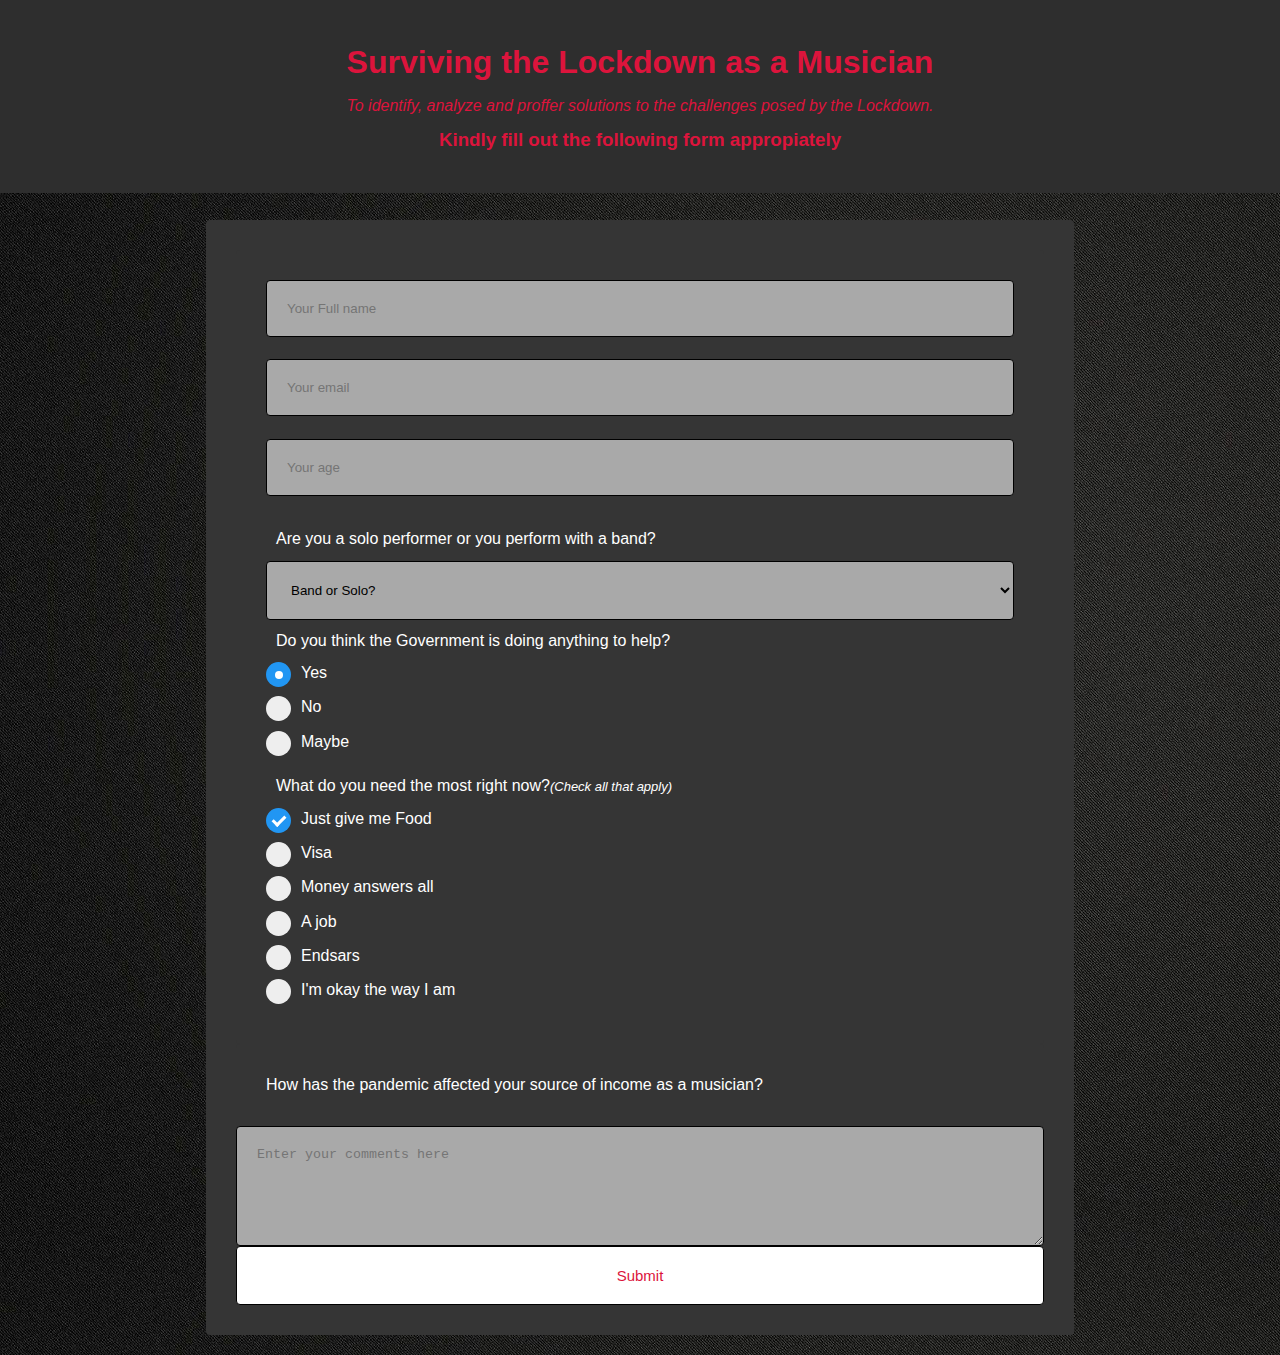
<file: index.html>
<!DOCTYPE html>
<html lang="en">
  <head>
       <meta charset="UTF-8" />
       <meta name="viewport" content="width=device-width, initial-scale=1.0" />
       <link rel="stylesheet" href="survey.css">
       <title>Simple Survey Page</title>
  </head>
  <body>
     
        <header class="header">
           <h1 id="title">Surviving the Lockdown as a Musician</h1>
           <p id="description">To identify, analyze and proffer solutions to the challenges posed by the Lockdown.</p>
           <h3> Kindly fill out the following form appropiately</h3>
        </header>
        

  <div class="container"> 
       
        <form id="survey-form" class="form">
        <div class="form">
          <input  type="text" name="Name" placeholder="Your Full name" required ><br>
          <input  type="email" name="email" placeholder="Your email" required><br>
          <input  type="number" min="18" max="70" name="age" placeholder="Your age" required><br>

          <p>Are you a solo performer or you perform with a band?</p>
             <select id="dropdown">
                  <option disabled selected value="Performer">Band or Solo?</option>
                  <option value="Solo">Solo performer</option>
                  <option value="Band">Band performer</option>
                  <option value="other">Other</option>
             </select>
          <p>Do you think the Government is doing anything to help?</p>

          <div class="group">
               <label class="radio">Yes
               <input type="radio" checked="checked" name="radio">
               <span class="checkmark"></span>
             </label>
             <label class="radio">No
               <input type="radio" name="radio">
               <span class="checkmark"></span>
             </label>
             <label class="radio">Maybe
               <input type="radio" name="radio">
               <span class="checkmark"></span>
             </label>
          </div>
          
          

             <p>What do you need the most right now?<span>(Check all that apply)</span></p>

            <div class="group">
                 <label class="checkbox">Just give me Food
               <input type="checkbox" checked="checked"> <span class="checkmark"></span>
             </label>
             
             <label class="checkbox">Visa
               <input type="checkbox"> <span class="checkmark"></span>
             </label>
             
             <label class="checkbox">Money answers all
               <input type="checkbox"><span class="checkmark"></span>
             </label>
             
             <label class="checkbox">A job
               <input type="checkbox"><span class="checkmark"></span>
             </label>
             
             <label class="checkbox">Endsars
               <input type="checkbox"> <span class="checkmark"></span>
             </label>
             
             <label class="checkbox">I'm okay the way I am
               <input type="checkbox"> <span class="checkmark"></span>
             </label>
            </div> 
             
        </div>
        
        <p class="form">How has the pandemic affected your source of income as a musician?</p>
        <textarea placeholder="Enter your comments here"></textarea>
        <button type="button" id="submit" class="button">Submit</button>
        
  </form>
  </div>
  </body>
  </html>
</file>
<file: survey.css>
html{
    background-image: url(Img/bg.jpg);
    color :white;
    -webkit-text-size-adjust: 100%;
    -ms-text-size-adjust: 100%;
    max-width: 100vw;
    width: 100vw;
    overflow-x: hidden;
}
  *{
    box-sizing: border-box;
    margin: 0;
    border:0;
    }


  .container{
    display: block;
    text-align: left;
    position: relative;
    top: 200px;
    padding: 20px;
  } 
  
  #description {
    font-style: italic;
    font-weight: 200;
  }
p{padding: 10px;}

  .header{
    padding: 40px;
    width: 100%;
    background-color: #2e2e2e;
    display: block;
    text-align: center;
    color: crimson;
    position: fixed;
    z-index: 10;
  }

  body{
    font-family: 'Poppins', sans-serif;
    font-size: 1rem;
    font-weight: 400;
    line-height: 1.4;
  }
  .form {
    background-color:#353535;
    color:white;
    padding: 30px;
    margin: auto;
    border-radius: 0.25rem;
  }

  .form:focus{
    border-color: crimson;
    outline: 0;
  }

  .form input, select, textarea, .button{
  background: darkgrey;
  width: 100%;
  padding: 20px;
  margin:auto;
  display: block;
  border: 1px solid black;
  border-radius: 0.25rem;
  }

.form option{
  background-color:#353535;
    color:white;
}
  #survey-form{
    width: 70%;
    padding: auto;
    margin: auto;
  }
  
textarea{
  min-height: 120px;
  resize: vertical;
}

.radio {
  display: block;
  position: relative;
  padding-left: 35px;
  margin-bottom: 12px;
  cursor: pointer;
  font-size: inherit;
  -webkit-user-select: none;
  -moz-user-select: none;
  -ms-user-select: none;
  user-select: none;
}

/* Hide the browser's default radio button */
.radio input {
  position: absolute;
  opacity: 0;
  cursor: pointer;
}

/* Create a custom radio button */
.checkmark {
  position: absolute;
  top: 0;
  left: 0;
  height: 25px;
  width: 25px;
  background-color: #eee;
  border-radius: 50%;
}

/* On mouse-over, add a grey background color */
.radio:hover input ~ .checkmark {
  background-color: #ccc;
}

/* When the radio button is checked, add a blue background */
.radio input:checked ~ .checkmark {
  background-color: #2196F3;
}

/* Create the indicator (the dot/circle - hidden when not checked) */
.checkmark:after {
  content: "";
  position: absolute;
  display: none;
}

/* Show the indicator (dot/circle) when checked */
.radio input:checked ~ .checkmark:after {
  display: block;
}

/* Style the indicator (dot/circle) */
.radio .checkmark:after {
 	top: 9px;
	left: 9px;
	width: 8px;
	height: 8px;
	border-radius: 50%;
	background: white;
}


.checkbox {
  display: block;
  position: relative;
  padding-left: 35px;
  margin-bottom: 12px;
  cursor: pointer;
  font-size: inherit;
  -webkit-user-select: none;
  -moz-user-select: none;
  -ms-user-select: none;
  user-select: none;
}
.checkbox input {
  position: absolute;
  opacity: 0;
  cursor: pointer;
  height: 0;
  width: 0;
}

/* Create a custom checkbox */
.checkmark {
  position: absolute;
  top: 0;
  left: 0;
  height: 25px;
  width: 25px;
  background-color: #eee;
}

/* On mouse-over, add a grey background color */
.checkbox:hover input ~ .checkmark {
  background-color: #ccc;
}

/* When the checkbox is checked, add a blue background */
.checkbox input:checked ~ .checkmark {
  background-color: #2196F3;
}

/* Create the checkmark/indicator (hidden when not checked) */
.checkmark:after {
  content: "";
  position: absolute;
  display: none;
}

/* Show the checkmark when checked */
.container input:checked ~ .checkmark:after {
  display: block;
}

/* Style the checkmark/indicator */
.checkbox .checkmark:after {
  left: 9px;
  top: 5px;
  width: 5px;
  height: 10px;
  border: solid white;
  border-width: 0 3px 3px 0;
  -webkit-transform: rotate(45deg);
  -ms-transform: rotate(45deg);
  transform: rotate(45deg);
}

.button{
  background-color: #ffffff;
  color: crimson;
  font-size: 15px;
  font-weight: 300;
  cursor: pointer;
}

.button:hover{
  background-color: crimson;
  color: #ffffff;
}
span{
  font-size: 13px;
  font-style: italic;
}

.group{
  display: block;
  text-align: start;
}
</file>
